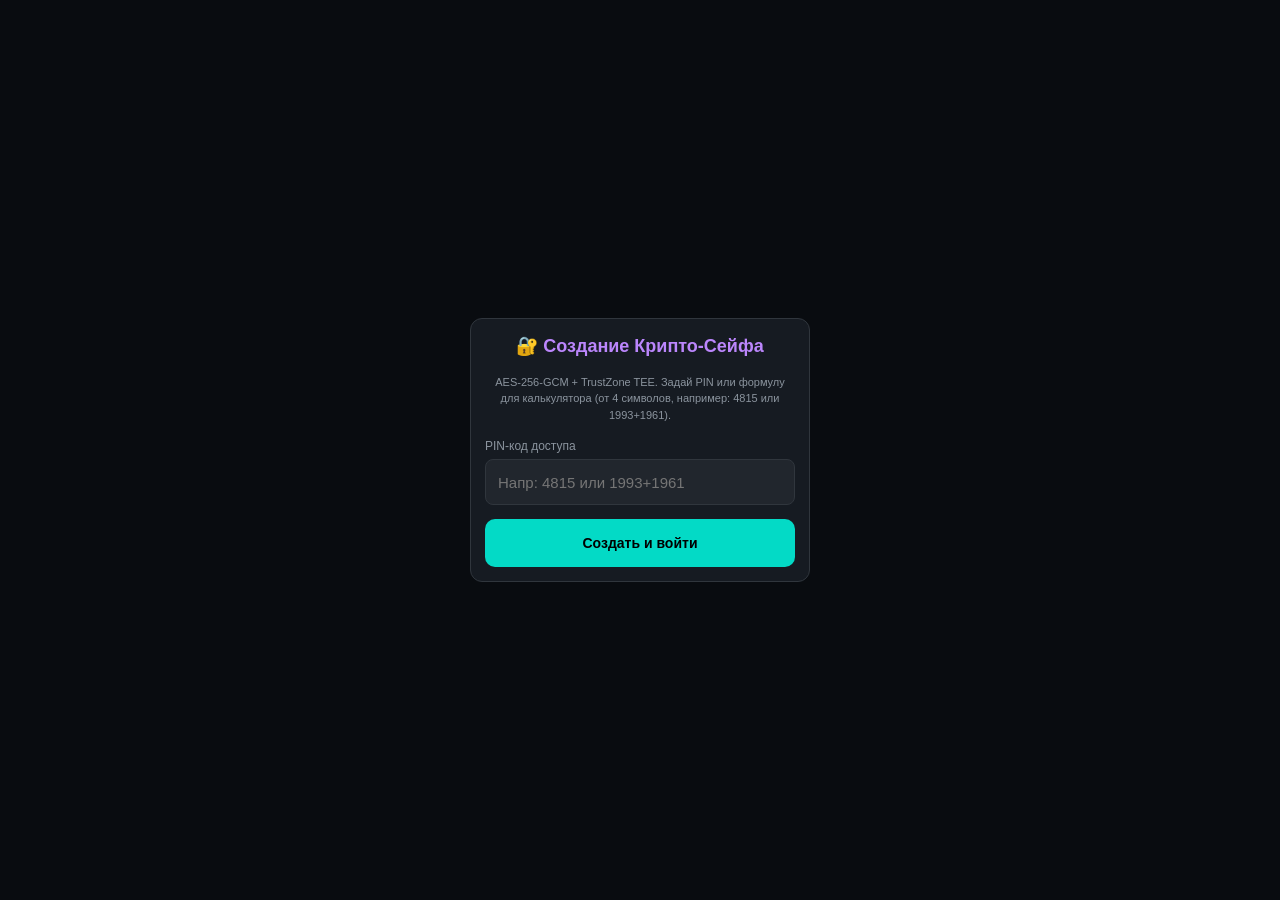
<file: app/src/main/assets/index.html>
<!DOCTYPE html>
<html lang="ru">
<head>
    <meta charset="UTF-8">
    <meta name="viewport" content="width=device-width, initial-scale=1.0, maximum-scale=1.0, user-scalable=no">
    <meta http-equiv="Content-Security-Policy" content="default-src 'self' https://appassets.androidplatform.net; script-src 'self' 'unsafe-inline'; style-src 'self' 'unsafe-inline'; img-src 'self' https://appassets.androidplatform.net data:; connect-src 'self' https://generativelanguage.googleapis.com https://aiplatform.googleapis.com https://api.alerts.in.ua https://siren.pp.ua https://ubilling.net.ua https://api.open-meteo.com; object-src 'none'; base-uri 'self'; form-action 'none';">
    <title>Жилистый Танк</title>
    <link rel="stylesheet" href="style.css">
    <script>
        if (location.hostname === 'appassets.androidplatform.net' || location.protocol === 'file:') {
            window.console.log = function () {};
            window.console.warn = function () {};
            window.console.info = function () {};
        }

        window.lockToStealth = function () {
            if (window.flushVaultNow && window.VaultSession && window.VaultSession.unlocked) {
                window.flushVaultNow();
            }
            if (window.VaultSession) {
                window.VaultSession.unlocked = false;
                window.VaultSession.slot = 0;
            }
            if (window.AndroidBridge && window.AndroidBridge.lockVaultSessionNow) {
                window.AndroidBridge.lockVaultSessionNow();
            }
            if (window.stopAllSosTimers) window.stopAllSosTimers();
            if (window.suspendAudioCtx) window.suspendAudioCtx();
            if (window.AIRouter) window.AIRouter.cache = {};
            if (window.createDefaultState) window.AppState = window.createDefaultState();
            document.body.classList.remove('lockscreen-sos-mode');
            if (window.closeAppModal) window.closeAppModal();
            if (window.wipeRuntimeSensitiveDom) window.wipeRuntimeSensitiveDom();
            const appBox = document.getElementById('appContainer');
            if (appBox) appBox.style.display = 'none';
            const overlay = document.getElementById('loginOverlay');
            if (overlay) overlay.style.display = 'flex';
        };

        window.onAppBackgrounded = function () {
            if (window.flushVaultNow) window.flushVaultNow();
        };

        window.addEventListener('error', function (ev) {
            if (window.showToast && ev && ev.message) {
                window.showToast('⚠️ JS: ' + ev.message);
            }
        });

        document.addEventListener('visibilitychange', function () {
            if (document.hidden && window.flushVaultNow) {
                window.flushVaultNow();
            }
        });
    </script>
</head>
<body>

    <!-- STEALTH CALCULATOR & VAULT SETUP OVERLAY -->
    <div id="loginOverlay" class="overlay-screen">
        <!-- Simplified Single-PIN First-Run Setup -->
        <div id="vaultSetupContainer" style="display:none; flex-direction:column; width:100%; max-width:340px;" class="card gap-2">
            <h2 class="text-primary text-center mb-1">🔐 Создание Крипто-Сейфа</h2>
            <p class="text-xs text-muted text-center mb-1">
                AES-256-GCM + TrustZone TEE. Задай PIN или формулу для калькулятора (от 4 символов, например: 4815 или 1993+1961).
            </p>
            <div class="input-group">
                <label>PIN-код доступа</label>
                <input type="text" id="setupRealPin" placeholder="Напр: 4815 или 1993+1961" autocomplete="off">
            </div>
            <button id="btnInitVault" class="btn btn-success mt-1" onclick="completeVaultSetup()">Создать и войти</button>
        </div>

        <!-- Cyberpunk Stealth Calculator -->
        <div id="calcModeContainer" style="display:flex; flex-direction:column; align-items:center; width:100%; max-width:320px;">
            <div id="calcDisplay" style="width:100%; background:#11161d; border:1px solid var(--border); padding:18px; border-radius:10px; text-align:right; font-size:36px; margin-bottom:16px; min-height:76px; overflow:hidden; font-family:monospace; color:#fff;">0</div>
            <div style="display:grid; grid-template-columns: repeat(4, 1fr); gap:10px; width:100%;">
                <button class="btn btn-danger" style="font-size:20px;" onclick="calcInput('C')">C</button>
                <button class="btn btn-outline" style="font-size:20px;" onclick="calcInput('/')">/</button>
                <button class="btn btn-outline" style="font-size:20px;" onclick="calcInput('*')">×</button>
                <button class="btn btn-outline" style="font-size:20px; color:var(--danger);" onclick="calcInput('-')">-</button>

                <button class="btn btn-outline" style="font-size:20px;" onclick="calcInput('7')">7</button>
                <button class="btn btn-outline" style="font-size:20px;" onclick="calcInput('8')">8</button>
                <button class="btn btn-outline" style="font-size:20px;" onclick="calcInput('9')">9</button>
                <button class="btn btn-outline" style="font-size:20px; color:var(--success);" onclick="calcInput('+')">+</button>

                <button class="btn btn-outline" style="font-size:20px;" onclick="calcInput('4')">4</button>
                <button class="btn btn-outline" style="font-size:20px;" onclick="calcInput('5')">5</button>
                <button class="btn btn-outline" style="font-size:20px;" onclick="calcInput('6')">6</button>
                <button id="calcEqBtn" class="btn btn-primary" style="font-size:22px; grid-row:span 2; height:100%;" onclick="calcEq()">=</button>

                <button class="btn btn-outline" style="font-size:20px;" onclick="calcInput('1')">1</button>
                <button class="btn btn-outline" style="font-size:20px;" onclick="calcInput('2')">2</button>
                <button class="btn btn-outline" style="font-size:20px;" onclick="calcInput('3')">3</button>

                <button class="btn btn-outline" style="font-size:20px; grid-column:span 2;" onclick="calcInput('0')">0</button>
                <button class="btn btn-outline" style="font-size:20px;" onclick="calcInput('.')">.</button>
            </div>
            <p id="calcHintText" class="text-muted text-xs mt-2 text-center">Удерживай '=' для оффлайн SOS-протокола</p>
        </div>
    </div>

    <!-- UNIVERSAL IN-DOM MODAL -->
    <div id="appModal" class="modal-backdrop">
        <div class="modal-box">
            <div class="flex justify-between align-center mb-2">
                <h3 id="appModalTitle" style="margin:0;">Меню</h3>
                <button class="btn btn-outline btn-sm" style="width:auto;" onclick="closeAppModal()">✖</button>
            </div>
            <div id="appModalBody"></div>
        </div>
    </div>

    <div id="appContainer" class="app-container" style="display:none;">
        <header>
            <div class="header-top">
                <h1>Жилистый Танк v4.2 🦾</h1>
                <button class="btn btn-outline btn-sm" style="width:auto;" onclick="lockToStealth()" title="Скрыть">🔒 Скрыть</button>
            </div>
            <div class="status-bar" id="statusBar">
                <span id="batteryStatus">🔋 ЦНС: --</span>
                <button id="airAlertStatus" class="alert-pill" onclick="refreshAirAlerts(true)">📡 Радар тревог...</button>
                <span id="weatherStatus" onclick="refreshWeather(true)" style="cursor:pointer;">🌤 Чернигов...</span>
            </div>
        </header>

        <main id="mainContent">
            <nav class="nav-grid" id="navGrid">
                <button class="nav-btn active-nav" data-mod="dashboard" onclick="showModule('dashboard')">🎛 Главная</button>
                <button class="nav-btn" data-mod="dossier" onclick="showModule('dossier')">🗃 Досье</button>
                <button class="nav-btn" data-mod="nutrition" onclick="showModule('nutrition')">🍗 БЖУ</button>
                <button class="nav-btn" data-mod="photographer" onclick="showModule('photographer')">📷 Фотограф</button>
                <button class="nav-btn" data-mod="water" onclick="showModule('water')">💧 Вода</button>
                <button class="nav-btn" data-mod="sleep" onclick="showModule('sleep')">🛌 Сон & ЦНС</button>
                <button class="nav-btn" data-mod="workout" onclick="showModule('workout')">🏋️ Тренировки</button>
                <button class="nav-btn" data-mod="biometrics" onclick="showModule('biometrics')">🧬 Биометрия</button>
                <button class="nav-btn" data-mod="pharma" onclick="showModule('pharma')">☕ Фарма</button>
                <button class="nav-btn" data-mod="chat" onclick="showModule('chat')">💬 Тренер</button>
                <button class="nav-btn" data-mod="stegano" onclick="showModule('stegano')">🖼 Стего & QR</button>
                <button class="nav-btn" data-mod="settings" onclick="showModule('settings')">⚙️ Настройки</button>
                <button class="nav-btn bg-danger nav-span-full" data-mod="sos" onclick="showModule('sos')">🆘 SOS Протоколы (Паника / Срыв / Отхода)</button>
            </nav>

            <div id="modulesContainer">

                <!-- 1. ГЛАВНАЯ -->
                <div id="module-dashboard" class="module active">
                    <h2>🎛 Оперативная сводка</h2>

                    <div id="airAlertCard" class="card mb-2">
                        <div class="flex justify-between align-center mb-1">
                            <h3 style="margin:0;">🚨 Воздушная тревога</h3>
                            <button class="btn btn-outline btn-sm" style="width:auto;" onclick="refreshAirAlerts(true)">🔄 Обновить</button>
                        </div>
                        <p id="airAlertDetail" class="text-sm text-muted">Проверка статуса по г. Чернигов...</p>
                    </div>

                    <div class="card mb-2">
                        <h3>🔋 Ресурс ЦНС: <span id="dashBatteryText" class="text-success">--/100</span></h3>
                        <div class="battery-bar mt-1 mb-2"><div class="battery-fill" id="dashBatteryFill" style="width: 0%"></div></div>
                        <div id="sosSuggestion" class="text-danger text-sm font-bold mb-2" style="display:none;"></div>
                        <p class="text-xs text-muted mb-1">Быстрая фиксация триггера стресса:</p>
                        <div id="cnsTriggerChips" class="flex flex-wrap gap-1"></div>
                        <p class="text-xs text-muted mt-2 mb-1">Настроение сейчас (1 нажатие):</p>
                        <div id="dashMoodChips" class="flex flex-wrap gap-1"></div>
                    </div>

                    <div class="card mb-2">
                        <h3>Активность (14 дней)</h3>
                        <div class="heatmap-grid" id="heatmapGrid"></div>
                    </div>

                    <div class="card">
                        <h3>💊 Стек БАДов на сегодня</h3>
                        <div id="quickSuppsList" class="flex-col gap-2 mt-1"></div>
                    </div>
                </div>

                <!-- 2. ДОСЬЕ -->
                <div id="module-dossier" class="module">
                    <h2>🗃 Личное Досье</h2>
                    <button class="btn btn-outline mb-2" style="border-color:#9b59b6; color:#c39bd3;" onclick="exportMedicalReportTxt()">📄 Выгрузить мед. отчёт (.txt)</button>
                    <div class="card flex-col gap-2">
                        <p class="text-muted text-xs">Данные шифруются в Vault. Используются для БЖУ, мед-отчёта и ИИ-тренера.</p>

                        <div class="grid-2 gap-2">
                            <div class="input-group">
                                <label>Год рождения</label>
                                <input type="number" id="dossierYear" placeholder="1993" onchange="saveDossier()">
                            </div>
                            <div class="input-group">
                                <label>Группа крови</label>
                                <input type="text" id="dossierBlood" placeholder="Напр: II (A)+ " onchange="saveDossier()">
                            </div>
                        </div>

                        <div class="grid-2 gap-2">
                            <div class="input-group">
                                <label>Рост (см)</label>
                                <input type="number" id="dossierHeight" placeholder="180" onchange="saveDossier()">
                            </div>
                            <div class="input-group">
                                <label>Вес (кг)</label>
                                <input type="number" step="0.1" id="dossierWeight" placeholder="78.0" onchange="saveDossier()">
                            </div>
                        </div>

                        <div class="input-group">
                            <label>Аллергии / Непереносимость</label>
                            <input type="text" id="dossierAllergies" placeholder="Нет или перечислить..." onchange="saveDossier()">
                        </div>

                        <div class="input-group">
                            <label>Хронические состояния / Травмы</label>
                            <textarea id="dossierConditions" rows="2" placeholder="Гастрит, травма плеча..." onchange="saveDossier()"></textarea>
                        </div>

                        <div class="grid-2 gap-2">
                            <div class="input-group">
                                <label>Главная цель</label>
                                <select id="dossierGoal" onchange="saveDossier()">
                                    <option value="maintenance">Поддержание</option>
                                    <option value="fat_loss">Сушка</option>
                                    <option value="muscle_gain">Масса</option>
                                    <option value="rehab">Восстановление ЦНС</option>
                                </select>
                            </div>
                            <div class="input-group">
                                <label>Норма воды (мл)</label>
                                <input type="number" id="dossierWaterNorm" placeholder="3000" onchange="saveDossier()">
                            </div>
                        </div>

                        <div class="input-group">
                            <label>Город / Регион радара и погоды</label>
                            <select id="dossierRegion" onchange="saveDossier(); refreshAirAlerts(true); refreshWeather(true);">
                                <option value="Чернигов">Чернигов</option>
                                <option value="Киев">Киев</option>
                                <option value="Сумы">Сумы</option>
                                <option value="Харьков">Харьков</option>
                                <option value="Днепр">Днепр</option>
                                <option value="Одесса">Одесса</option>
                                <option value="Львов">Львов</option>
                            </select>
                        </div>

                        <hr class="border-gray" style="margin:6px 0;">

                        <div class="input-group">
                            <label>📝 Полное текстовое досье (вставить готовый текст)</label>
                            <p class="text-xs text-muted">Можно вставить большой готовый текст — он шифруется в Vault, объединяется с полями выше и учитывается ИИ-Тренером, Фотографом и в мед-отчёте.</p>
                            <textarea id="dossierFullText" rows="6" placeholder="Вставь сюда готовое текстовое досье: анамнез, особенности, препараты, цели, режим..." onchange="saveDossier()"></textarea>
                            <div class="grid-2 gap-2 mt-1">
                                <button type="button" class="btn btn-outline btn-sm" id="btnVoiceDossier" onclick="startVoiceDossierText()">🎤 Надиктовать</button>
                                <button type="button" class="btn btn-success btn-sm" onclick="saveDossier()">💾 Сохранить досье</button>
                            </div>
                        </div>
                    </div>
                </div>

                <!-- 3. СМАРТ БЖУ И КАСТРЮЛИ -->
                <div id="module-nutrition" class="module">
                    <h2>🍗 Гибридный ввод БЖУ</h2>
                    <div class="card flex-col gap-2">
                        <div class="flex gap-2">
                            <textarea id="smartFoodInput" rows="2" placeholder="Напр: 200г гречки, 3 яйца, 30г медовой смеси" style="flex:1" oninput="autoParseFood()"></textarea>
                            <button class="btn btn-primary" style="width:auto; padding:0 14px;" id="btnVoiceFood" onclick="startVoiceFood()">🎤</button>
                            <button class="btn btn-success" style="width:auto; padding:0 14px;" title="Открыть ИИ-Фотографа" onclick="showModule('photographer')">📷</button>
                            <input type="file" id="foodVisionInput" accept="image/*" style="display:none" onchange="analyzeFoodImageFallback(event)">
                        </div>

                        <div class="grid-2 gap-2">
                            <button class="btn btn-outline btn-sm" onclick="applyFoodPreset('Овсянка с бананом', 12, 5, 72, 390)">Каша с бананом</button>
                            <button class="btn btn-outline btn-sm" onclick="applyFoodPreset('Творог 200г', 32, 10, 6, 242)">Творог</button>
                            <button class="btn btn-outline btn-sm" onclick="applyFoodPreset('Жареная печень 200г', 38, 12, 4, 280)">Печень</button>
                            <button class="btn btn-outline btn-sm" onclick="applyFoodPreset('Яйца 3 шт', 21, 18, 2, 255)">Яйца 3шт</button>
                        </div>

                        <hr class="border-gray">
                        <p class="text-sm font-bold text-center">🫕 МЕГА-ВАРКА (Режим Кастрюли)</p>
                        <div class="grid-2 gap-2">
                            <button class="btn btn-outline btn-sm" style="border-color:#2ecc71; color:#2ecc71;" onclick="openPotModal('green')">🟢 Зеленая (3л)</button>
                            <button class="btn btn-outline btn-sm" style="border-color:#f1c40f; color:#f1c40f;" onclick="openPotModal('white')">🌼 Белая (2л)</button>
                        </div>
                        <div id="potCalculator" class="card" style="display:none; background:#11161d; padding:10px;"></div>
                        <hr class="border-gray">

                        <div class="grid-2 gap-2">
                            <div class="input-group"><label>Название</label><input type="text" id="foodName" placeholder="Блюдо"></div>
                            <div class="input-group"><label>Ккал</label><input type="number" id="foodKcal" placeholder="0"></div>
                        </div>
                        <div class="grid-3 gap-2">
                            <div class="input-group"><label>Белки (г)</label><input type="number" id="foodB" placeholder="0"></div>
                            <div class="input-group"><label>Жиры (г)</label><input type="number" id="foodF" placeholder="0"></div>
                            <div class="input-group"><label>Углеводы (г)</label><input type="number" id="foodU" placeholder="0"></div>
                        </div>

                        <div id="foodImageStatus" class="text-sm font-bold"></div>
                        <button class="btn btn-success" onclick="saveHybridFood()">✅ Записать в итог</button>
                    </div>

                    <div class="card mt-2 text-center">
                        <div class="flex justify-between align-center mb-1">
                            <h3 style="margin:0;">Съедено за сегодня</h3>
                            <button class="btn btn-outline btn-sm" style="width:auto; color:var(--danger);" onclick="resetBJU()">Сброс дня</button>
                        </div>
                        <p id="foodTotalKcal" class="text-primary font-bold text-xl">0 ккал</p>
                        <div class="grid-3 gap-2 mt-2">
                            <div class="p-2 card"><div class="text-xs text-muted">Белки</div><div id="bCount" class="font-bold">0г</div></div>
                            <div class="p-2 card"><div class="text-xs text-muted">Жиры</div><div id="fCount" class="font-bold">0г</div></div>
                            <div class="p-2 card"><div class="text-xs text-muted">Углеводы</div><div id="uCount" class="font-bold">0г</div></div>
                        </div>
                        <div id="todayFoodList" class="flex-col gap-1 mt-2 text-left text-xs text-muted"></div>
                    </div>
                </div>

                <!-- 3.5. ИИ-ФОТОГРАФ ЕДЫ -->
                <div id="module-photographer" class="module">
                    <div class="flex justify-between align-center mb-2 gap-2">
                        <h2 style="margin:0;">📷 ИИ-Фотограф</h2>
                        <span id="visionModelBadge" class="badge-pill">Модель не выбрана</span>
                    </div>

                    <div id="visionKeyStatusHint" class="text-xs text-warning mb-2" style="display:none;"></div>

                    <div class="card flex-col gap-2 mb-2">
                        <p class="text-xs text-muted">
                            Сфоткай тарелку или выбери фото из галереи. ИИ честно оценит граммовку, белки, жиры, углеводы и скажет прямо, если где-то скрытый жир или непонятная каша.
                        </p>

                        <div class="grid-2 gap-2">
                            <button class="btn btn-primary" id="btnCameraFood" onclick="takeFoodCameraPhoto()">📸 Сфоткать</button>
                            <button class="btn btn-success" id="btnGalleryFood" onclick="pickFoodPhoto()">🖼 Из галереи</button>
                        </div>

                        <div class="input-group">
                            <label>Подсказка для фотографа (опционально, можно голосом)</label>
                            <div class="flex gap-2">
                                <input type="text" id="photoContextInput" placeholder="Напр: тарелка 24см, жарил на масле, под кашей свинина" style="flex:1;">
                                <button type="button" class="btn btn-primary" style="width:auto; padding:0 14px;" id="btnVoicePhoto" onclick="startVoicePhotoHint()" title="Голосовой ввод">🎤</button>
                            </div>
                        </div>

                        <div id="photoPreviewWrap" class="flex-col gap-2" style="display:none;">
                            <img id="photoPreviewImg" class="photo-preview-img" alt="Предпросмотр блюда">
                            <button class="btn btn-outline btn-sm" onclick="reanalyzeLastFoodPhoto()">🔁 Переанализировать с подсказкой</button>
                        </div>

                        <div id="photoStatusBox" class="text-sm font-bold"></div>
                        <div id="photoLocalMlBox" class="card bg-dark text-xs text-muted" style="display:none; padding:8px 10px; border-color:rgba(0,229,255,0.35);"></div>
                    </div>

                    <div id="photoResultCard" class="card flex-col gap-2 mb-2" style="display:none;">
                        <div class="flex justify-between align-center gap-2">
                            <h3 id="photoFoodTitle" style="margin:0;">Распознанное блюдо</h3>
                            <span id="photoConfidenceBadge" class="badge-pill">—</span>
                        </div>
                        <p id="photoWeightRange" class="text-sm text-primary font-bold"></p>

                        <div id="photoAiComment" class="ai-comment-box text-sm"></div>

                        <div id="photoUncertainBox" class="uncertain-box text-xs" style="display:none;"></div>

                        <div id="photoItemsBreakdown" class="flex-col gap-1 text-xs text-muted"></div>
                    </div>

                    <div id="photoManualEntryCard" class="card flex-col gap-2">
                        <h3 style="margin:0;">✍️ Ручной ввод, текст и голос</h3>
                        <p class="text-xs text-muted">Можешь сам вбить КБЖУ, подправить данные после фото или надиктовать / дописать текстом дополнительно:</p>

                        <div class="grid-2 gap-2">
                            <div class="input-group"><label>Название</label><input type="text" id="photoFoodNameInput" placeholder="Блюдо"></div>
                            <div class="input-group"><label>Ккал</label><input type="number" id="photoFoodKcal" placeholder="0"></div>
                        </div>
                        <div class="grid-3 gap-2">
                            <div class="input-group"><label>Белки (г)</label><input type="number" id="photoFoodB" placeholder="0"></div>
                            <div class="input-group"><label>Жиры (г)</label><input type="number" id="photoFoodF" placeholder="0"></div>
                            <div class="input-group"><label>Углеводы (г)</label><input type="number" id="photoFoodU" placeholder="0"></div>
                        </div>

                        <div class="input-group">
                            <label>Дополнительный текст / описание (можно голосом)</label>
                            <div class="flex gap-2">
                                <textarea id="photoManualNoteInput" rows="2" placeholder="Напр: съел 2 конфеты, запил чаем, или допиши комментарий к блюду..." style="flex:1;"></textarea>
                                <button type="button" class="btn btn-primary" style="width:auto; padding:0 14px;" id="btnVoicePhotoNote" onclick="startVoicePhotoManualNote()" title="Голосовой ввод текста">🎤</button>
                            </div>
                        </div>

                        <button type="button" class="btn btn-outline btn-sm" id="btnAnalyzePhotoText" onclick="analyzePhotographerTextNote()">🧠 Рассчитать КБЖУ из текста</button>
                        <button class="btn btn-success mt-1" id="btnSavePhotoFood" onclick="savePhotographerFood()">✅ Записать в итог БЖУ</button>
                    </div>
                </div>

                <!-- 4. ВОДА -->
                <div id="module-water" class="module">
                    <h2>💧 Трекер Воды</h2>
                    <div class="card flex-col gap-2 text-center">
                        <p class="text-muted text-sm">Суточная цель: <span id="waterNormLabel">3000</span> мл</p>
                        <div class="battery-bar" style="height:28px;">
                            <div class="battery-fill bg-water" id="waterBar" style="width: 0%;"></div>
                        </div>
                        <p class="font-bold text-xl"><span id="waterLevel">0</span> / <span id="waterNormDisplay">3000</span> мл</p>

                        <div class="grid-4 gap-2">
                            <button class="btn btn-outline btn-sm" style="border-color:var(--water); color:var(--water);" onclick="addWater(100)">+100</button>
                            <button class="btn btn-outline btn-sm" style="border-color:var(--water); color:var(--water);" onclick="addWater(250)">+250</button>
                            <button class="btn btn-outline btn-sm" style="border-color:var(--water); color:var(--water);" onclick="addWater(500)">+500</button>
                            <button class="btn btn-outline btn-sm" style="border-color:var(--water); color:var(--water);" onclick="addWater(1000)">+1Л</button>
                        </div>

                        <div class="flex gap-2 mt-1">
                            <input type="number" id="customWaterInput" placeholder="Свой объём (мл)" style="flex:1;">
                            <button class="btn btn-primary" style="width:auto;" onclick="addCustomWater()">Добавить</button>
                        </div>
                        <p id="waterTileSyncInfo" class="text-xs text-muted mt-1">Шторка QuickSettings (+250 мл) синхронизируется по дате. Тихие часы: 22:30–08:30.</p>
                        <div id="todayWaterLog" class="flex-col gap-1 mt-2 text-left text-xs text-muted"></div>
                    </div>
                </div>

                <!-- 5. СОН И ЦНС -->
                <div id="module-sleep" class="module">
                    <h2>🛌 Сон, ЦНС и Аналитика</h2>
                    <div class="card flex-col gap-2 mb-2">
                        <div class="grid-2 gap-2">
                            <div class="input-group">
                                <label>Часов сна</label>
                                <input type="number" step="0.5" id="sleepHours" placeholder="7.5">
                            </div>
                            <div class="input-group">
                                <label>Качество (1–5)</label>
                                <select id="sleepQuality">
                                    <option value="5">5 — Отличный глубокий</option>
                                    <option value="4" selected>4 — Хороший</option>
                                    <option value="3">3 — Поверхностный</option>
                                    <option value="2">2 — Рваный / тревожный</option>
                                    <option value="1">1 — Бессонница / ночной ад</option>
                                </select>
                            </div>
                        </div>
                        <input type="text" id="sleepNote" placeholder="Заметка (напр. сирена в 3 ночи)">
                        <div class="grid-2 gap-2">
                            <button class="btn btn-primary" onclick="logSleep()">💾 Записать сон</button>
                            <button class="btn btn-success" onclick="logCnsRecovery()">🧘 Сброс ЦНС (+BB)</button>
                        </div>
                    </div>

                    <div class="card mb-2">
                        <h3 style="margin-bottom:6px;">🎭 Быстрое настроение и состояние</h3>
                        <p class="text-xs text-muted mb-1">1 нажатие — и Тренер/Фотограф видят твоё состояние с отметкой времени:</p>
                        <div id="cnsMoodChips" class="flex flex-wrap gap-1"></div>
                    </div>

                    <div class="card mb-2">
                        <h3>📊 График ресурса ЦНС (14 дней)</h3>
                        <div style="background:#0d1117; padding:8px; border-radius:8px; border:1px solid var(--border);">
                            <canvas id="cnsChart" style="display:block; width:100%; height:180px;"></canvas>
                        </div>
                    </div>

                    <div class="card mb-2">
                        <h3>🧠 Инсайты (Spearman + FDR)</h3>
                        <p class="text-xs text-muted mb-2">Без фантазий ИИ: только математически подтвержденные сдвиги PVT (мин. 14 парных дней).</p>
                        <div id="cnsInsightsList" class="flex-col gap-2 text-sm"></div>
                    </div>

                    <div class="card">
                        <div class="flex justify-between align-center mb-1 gap-2">
                            <h3 style="margin:0;">📜 Статистика по дням и часам</h3>
                            <select id="statsDaySelect" style="width:auto; min-height:36px; padding:4px 8px; font-size:12px;" onchange="renderDailyStatsLog()"></select>
                        </div>
                        <p class="text-xs text-muted mb-2">Вода, еда, витамины/фарма, кофеин, сон и тренировки с точным временем (в т.ч. через ИИ-Тренера).</p>
                        <div id="dailyStatsSummary" class="text-xs mb-2"></div>
                        <div id="dailyStatsTimeline" class="flex-col gap-1 text-xs"></div>
                    </div>
                </div>

                <!-- 6. ТРЕНИРОВКИ -->
                <div id="module-workout" class="module">
                    <h2>🏋️ Изометрия и Тренировки</h2>
                    <div class="card flex-col gap-2 mb-2 text-center">
                        <p id="workoutModeTitle" class="font-bold">Режим: НОРМА</p>
                        <div id="isoTimerDisplay" style="font-size:44px; font-family:monospace; font-weight:800; color:var(--primary);">00:00</div>
                        <div class="grid-3 gap-2">
                            <button class="btn btn-primary btn-sm" id="iso30btn" onclick="startIsoTimer(45, 'expander')">Эспандер 45с</button>
                            <button class="btn btn-primary btn-sm" id="iso60btn" onclick="startIsoTimer(60, 'gyroball')">Гиро 60с</button>
                            <button class="btn btn-primary btn-sm" id="isoDbbtn" onclick="startIsoTimer(30, 'dumbbells')">Гантели 30с</button>
                        </div>
                        <button class="btn btn-danger btn-sm" onclick="stopIsoTimer()">Стоп таймер</button>
                    </div>

                    <div id="workoutBlock2" class="card flex-col gap-2 mb-2">
                        <h3>Быстрая фиксация нагрузки</h3>
                        <div class="grid-2 gap-2">
                            <button class="btn btn-outline btn-sm" onclick="addRep('light')">+ Подход (лёгкий)</button>
                            <button class="btn btn-success btn-sm" onclick="completeWorkout()">✅ Закрыть тренировку</button>
                        </div>
                    </div>

                    <div id="workoutBlock3" class="card text-xs text-muted">
                        Бездрейфовый таймер + мягкий звуковой гонг в конце. При Body Battery ≤ 20 автоматически включается режим DELOAD.
                    </div>
                </div>

                <!-- 7. БИОМЕТРИЯ (PVT) -->
                <div id="module-biometrics" class="module">
                    <h2>🧬 Биометрия ЦНС (PVT)</h2>
                    <div class="card flex-col gap-2 text-center">
                        <p class="text-sm text-muted">
                            5 замеров с калибровкой по кадру (<code>rAF</code> + <code>pointerdown</code>). Жми мгновенно, когда кнопка станет красной.
                        </p>
                        <div id="pvtProgress" class="text-xs text-primary font-bold">Готов к серии (0 / 5)</div>
                        <button id="pvtButton" class="btn btn-primary" style="min-height:110px; font-size:20px;">⚡ Старт PVT Теста</button>
                        <div id="hrvResult" class="card bg-dark text-sm" style="display:none;"></div>
                        <div id="pvtBaselineInfo" class="text-xs text-muted">Личный baseline появится после 3+ серий.</div>
                    </div>
                </div>

                <!-- 8. ФАРМА И БАДЫ -->
                <div id="module-pharma" class="module">
                    <h2>☕ Фарма и Стек БАДов</h2>
                    <div class="card flex-col gap-2 mb-2">
                        <h3>Уровень Кофеина (T½ = 5ч)</h3>
                        <div class="battery-bar">
                            <div class="battery-fill" id="caffeineBar" style="width:0%; background:#a67c52;"></div>
                        </div>
                        <p class="text-center font-bold"><span id="caffeineLevel">0</span> мг активного кофеина</p>
                        <div id="caffeineWarning" class="text-danger text-center font-bold text-xs" style="display:none;">
                            ⚠️ Высокий кофеин (>200 мг). Рекомендуется NSDR перед сном!
                        </div>
                        <div class="grid-4 gap-2">
                            <button class="btn btn-outline btn-sm" onclick="addCaffeine(50)">+50мг</button>
                            <button class="btn btn-outline btn-sm" onclick="addCaffeine(100)">+100мг</button>
                            <button class="btn btn-outline btn-sm" onclick="addCaffeine(150)">+150мг</button>
                            <button class="btn btn-outline btn-sm" onclick="addCaffeine(200)">+200мг</button>
                        </div>
                    </div>

                    <div class="card flex-col gap-2">
                        <div class="flex justify-between align-center gap-2">
                            <h3 style="margin:0;">💊 Ежедневный Стек</h3>
                            <div class="flex gap-1">
                                <button class="btn btn-outline btn-sm" style="width:auto;" onclick="openAddSupplementModal()">➕ БАД</button>
                                <button class="btn btn-outline btn-sm" style="width:auto;" onclick="openSuppsInventoryModal()">⚙️ Банки</button>
                            </div>
                        </div>
                        <label class="flex align-center gap-2 text-xs text-muted" style="cursor:pointer;">
                            <input type="checkbox" id="showArchivedSuppsToggle" class="checkbox" style="width:18px;height:18px;" onchange="renderSupps()">
                            Показать скрытые / закончившиеся
                        </label>
                        <div id="suppsContainer" class="flex-col gap-2"></div>
                    </div>
                </div>

                <!-- 9. ИИ-ТРЕНЕР -->
                <div id="module-chat" class="module">
                    <div class="flex justify-between align-center mb-2 gap-2">
                        <h2 style="margin:0;">💬 ИИ-Тренер</h2>
                        <span id="chatModelBadge" class="badge-pill">Модель не выбрана</span>
                    </div>
                    <div id="chatKeyStatusHint" class="text-xs text-warning mb-2" style="display:none;"></div>
                    <div class="grid-2 gap-2 mb-2">
                        <button class="btn btn-outline btn-sm" onclick="generate14DayDigest()">📊 Разбор за 14 дней</button>
                        <button class="btn btn-outline btn-sm" onclick="clearTrainerChat()">🧹 Очистить чат</button>
                    </div>
                    <div class="card flex-col gap-2" style="min-height: 54vh; display:flex; flex-direction:column;">
                        <div id="chatHistory" style="flex:1; min-height:240px; max-height:52vh; overflow-y:auto; background:#0d1117; padding:10px; border-radius:8px; display:flex; flex-direction:column; gap:10px;">
                            <div class="text-muted text-sm text-center">Укажи свой Gemini API ключ в ⚙️ Настройки. Пиши или диктуй 🎤, что съел, выпил (воду/витамины) и во сколько — сама запишу в базу и статистику.</div>
                        </div>
                        <div class="flex gap-2 align-center">
                            <textarea id="chatInput" rows="2" placeholder="Напиши или надиктуй: вопрос, еда, вода, витамины, сон..." style="flex:1; min-height:48px; resize:none;"></textarea>
                            <button id="btnVoiceChat" type="button" class="btn btn-outline" style="width:auto; min-width:52px; padding:0 12px;" onclick="startVoiceChat()" title="Голосовой ввод">🎤</button>
                            <button id="chatSendBtn" type="button" class="btn btn-primary" style="width:auto; min-width:52px;" onclick="sendChatMessage()">🚀</button>
                        </div>
                    </div>
                </div>

                <!-- 10. СТЕГАНОГРАФИЯ, БЭКАП И QR -->
                <div id="module-stegano" class="module">
                    <h2>🖼 Стеганография, Бэкап и QR</h2>
                    <div class="card flex-col gap-2 mb-2">
                        <h3>PNG-Стего (AES-256-GCM + Deflate)</h3>
                        <p class="text-xs text-muted">Сохраняет базу внутрь PNG (Alpha=255). Пересылать в мессенджерах ТОЛЬКО как файл/документ!</p>
                        <input type="password" id="steganoPassInput" placeholder="Пароль шифрования PNG (мин. 4 симв.)">
                        <div class="grid-2 gap-2">
                            <button class="btn btn-primary btn-sm" onclick="exportStegoBackup()">📥 Скачать PNG</button>
                            <button class="btn btn-success btn-sm" onclick="document.getElementById('steganoDecodeInput').click()">📤 Восстановить PNG</button>
                        </div>
                        <input type="file" id="steganoDecodeInput" accept="image/png" style="display:none" onchange="importStegoBackup(event)">
                    </div>

                    <div class="card flex-col gap-2 mb-2">
                        <h3>Зашифрованный резерв (.tank)</h3>
                        <input type="password" id="tankBackupPassInput" placeholder="Пароль для .tank файла">
                        <div class="grid-2 gap-2">
                            <button class="btn btn-outline btn-sm" style="border-color:var(--success); color:var(--success);" onclick="exportEncryptedJSON()">💾 Экспорт .tank</button>
                            <button class="btn btn-outline btn-sm" onclick="document.getElementById('tankImportInput').click()">📂 Импорт .tank</button>
                        </div>
                        <input type="file" id="tankImportInput" accept=".tank,.json,application/json,application/octet-stream" style="display:none" onchange="importEncryptedJSON(event)">
                    </div>

                    <div class="card flex-col gap-2 text-center">
                        <h3>📲 Быстрый QR-Обмен</h3>
                        <input type="text" id="qrInputText" placeholder="Текст для QR (или пусто для экстренной мед-карты)">
                        <label class="flex align-center gap-2 text-xs text-muted text-left" style="cursor:pointer;">
                            <input type="checkbox" id="qrIncludeConditions" class="checkbox" style="width:18px;height:18px;">
                            Включить хронические диагнозы в авто-QR
                        </label>
                        <button class="btn btn-outline btn-sm" onclick="generateSummaryQR()">Сгенерировать QR</button>
                        <div id="qrOutput" class="flex justify-center mt-1" style="background:#fff; padding:10px; border-radius:8px; display:none;"></div>
                    </div>
                </div>

                <!-- 11. НАСТРОЙКИ -->
                <div id="module-settings" class="module">
                    <h2>⚙️ Настройки и Безопасность</h2>

                    <div class="card flex-col gap-2 mb-2">
                        <h3>🤖 Google Gemini (Ключи и Модели)</h3>
                        <p class="text-xs text-muted">Ключи хранятся ТОЛЬКО в твоём локальном зашифрованном Vault (ничего не вшито в APK).</p>

                        <div class="input-group">
                            <label>API ключ ИИ-Тренера (чат и анализ ЦНС)</label>
                            <div class="flex gap-1">
                                <input type="password" id="geminiTrainerKey" placeholder="Вставь AIza... или AQ... (модели подтянутся сами)" style="flex:1;" oninput="onApiKeyEdited('trainer')" onpaste="setTimeout(() => onApiKeyEdited('trainer'), 60)" onchange="onApiKeyEdited('trainer')">
                                <button class="btn btn-outline btn-sm" style="width:auto;" onclick="loadModelsForRole('trainer')">🔄 Модели</button>
                            </div>
                        </div>
                        <div class="grid-2 gap-2">
                            <div class="input-group">
                                <label>Модель Тренера</label>
                                <select id="trainerModelSelect" onchange="syncApiKeysFromInputs(true)"></select>
                            </div>
                            <div class="input-group">
                                <label>Thinking (Тренер)</label>
                                <select id="geminiThinkingSelect" onchange="syncApiKeysFromInputs(true)">
                                    <option value="LOW">LOW (Быстро / мин. расход)</option>
                                    <option value="MEDIUM">MEDIUM (Баланс и скорость)</option>
                                    <option value="HIGH">HIGH (Глубокий анализ)</option>
                                    <option value="XHIGH">XHIGH (Сверхвысокий · Hydrogen)</option>
                                </select>
                            </div>
                        </div>
                        <div id="trainerModelsHint" class="text-xs text-muted"></div>

                        <hr class="border-gray" style="margin:6px 0;">

                        <div class="input-group">
                            <label>API ключ Фотографа / Vision (пусто = ключ Тренера)</label>
                            <div class="flex gap-1">
                                <input type="password" id="geminiVisionKey" placeholder="Вставь AIza... или AQ... (модели подтянутся сами)" style="flex:1;" oninput="onApiKeyEdited('vision')" onpaste="setTimeout(() => onApiKeyEdited('vision'), 60)" onchange="onApiKeyEdited('vision')">
                                <button class="btn btn-outline btn-sm" style="width:auto;" onclick="loadModelsForRole('vision')">🔄 Модели</button>
                            </div>
                        </div>
                        <div class="grid-2 gap-2">
                            <div class="input-group">
                                <label>Модель Фотографа (Vision)</label>
                                <select id="visionModelSelect" onchange="syncApiKeysFromInputs(true)"></select>
                            </div>
                            <div class="input-group">
                                <label>Thinking (Фотограф)</label>
                                <select id="visionThinkingSelect" onchange="syncApiKeysFromInputs(true)">
                                    <option value="LOW">LOW (Быстро для фото)</option>
                                    <option value="MEDIUM">MEDIUM (Средний / баланс)</option>
                                    <option value="HIGH">HIGH (Высокий / сложные блюда)</option>
                                    <option value="XHIGH">XHIGH (Сверхвысокий · макс.)</option>
                                </select>
                            </div>
                        </div>
                        <div id="visionModelsHint" class="text-xs text-muted"></div>

                        <hr class="border-gray" style="margin:6px 0;">

                        <div class="input-group">
                            <label>NextDNS профиль (DoT / DoH обход DNS)</label>
                            <input type="text" id="nextDnsHostInput" placeholder="8a5865.dns.nextdns.io" onchange="syncApiKeysFromInputs(true)">
                        </div>

                        <div class="input-group">
                            <label>Токен alerts.in.ua (опц., приоритет поверх siren.pp.ua)</label>
                            <input type="password" id="alertsInUaToken" placeholder="Пусто = бесплатный siren.pp.ua (город) + ubilling" onchange="syncApiKeysFromInputs(true)">
                        </div>

                        <label class="flex align-center gap-2 text-xs text-muted" style="cursor:pointer; margin:4px 0;">
                            <input type="checkbox" id="hidePrivateDossierFromAi" class="checkbox" style="width:18px;height:18px; flex-shrink:0;" onchange="toggleAiPrivacyFilter(this.checked)">
                            <span>🕵️ Скрывать личные данные досье от ИИ (год, кровь, аллергии, диагнозы, SOS и заметки ко сну)</span>
                        </label>
                        <div class="text-xs text-muted" style="opacity:0.78; margin:-2px 0 4px 26px;">
                            ℹ️ Приватность Google: на бесплатном ключе AI Studio промпты могут использоваться для обучения; на платном (Paid Billing) — нет.
                        </div>

                        <div class="grid-2 gap-2">
                            <button class="btn btn-primary" onclick="saveSettings()">💾 Сохранить API</button>
                            <button class="btn btn-outline" id="btnTestGeminiKey" onclick="runGlobalNetworkDiagnosticsUI()">🌐 Проверка связи</button>
                        </div>
                        <div id="geminiTestStatus" class="text-xs text-muted"></div>
                    </div>

                    <div class="card flex-col gap-2 mb-2" style="border-color:rgba(241,196,15,0.4);">
                        <h3 class="text-warning" style="margin:0;">🛠 HyperOS / Android 15 (Redmi 13C)</h3>
                        <p id="exactAlarmStatusText" class="text-xs text-muted">Проверка прав AlarmManager...</p>
                        <p id="batteryOptStatusText" class="text-xs text-muted">Проверка режима экономии АКБ...</p>
                        <div class="grid-2 gap-2">
                            <button class="btn btn-outline btn-sm" onclick="openExactAlarmSettingsUI()">⏰ Право будильника</button>
                            <button class="btn btn-outline btn-sm" onclick="testNotificationBridge()">🔔 Тест пуша</button>
                            <button class="btn btn-outline btn-sm" onclick="openBatteryOptimizationUI()">🔋 Без экономии АКБ</button>
                            <button class="btn btn-outline btn-sm" onclick="openAutoStartUI()">🚀 Автозапуск HyperOS</button>
                        </div>
                    </div>

                    <div class="card flex-col gap-2 mb-2">
                        <h3>🔐 Изменить PIN-код доступа</h3>
                        <input type="password" id="oldCurrentPin" placeholder="Текущий PIN">
                        <input type="text" id="newCurrentPin" placeholder="Новый PIN (мин. 4 символа)">
                        <button class="btn btn-outline btn-sm" onclick="changeCurrentSlotPinUI()">Обновить PIN-код</button>
                    </div>

                    <p id="appVersionBadge" class="text-center text-xs text-muted mt-2" style="cursor:pointer; padding:6px;" onclick="handleVersionTap()">
                        VeinyTank v4.2-release
                    </p>
                </div>

                <!-- 12. SOS ПРОТОКОЛЫ -->
                <div id="module-sos" class="module">
                    <div class="flex justify-between align-center mb-2">
                        <h2 class="text-danger" style="margin:0;">🆘 SOS Протоколы (Оффлайн)</h2>
                        <button id="btnReturnToCalc" class="btn btn-outline btn-sm" style="width:auto;" onclick="exitLockscreenSOS()">🔒 К калькулятору</button>
                    </div>
                    <div class="grid-3 gap-2 mb-2">
                        <button class="btn btn-danger btn-sm" onclick="showSosCategory('panic')">🚨 Паника</button>
                        <button class="btn btn-warning btn-sm" onclick="showSosCategory('alcohol')">🍺 Срыв</button>
                        <button class="btn btn-outline btn-sm" style="border-color:var(--danger); color:var(--danger);" onclick="showSosCategory('drugs')">💊 Отхода</button>
                    </div>

                    <div id="sosSubContainer" class="card flex-col gap-2" style="display:none;">
                        <h3 id="sosSubTitle" class="text-center"></h3>
                        <div id="sosSubButtons" class="flex-col gap-2"></div>
                        <div id="sosBreathingBlock" style="display:none;" class="text-center">
                            <p class="text-xs text-muted">Физиологический вздох: двойной вдох носом — длинный выдох ртом.</p>
                            <div id="breathSighCircle" class="breathing-animator">ВЗДОХ</div>
                            <div class="grid-2 gap-2">
                                <button class="btn btn-primary btn-sm" onclick="startSighAnimation()">▶ Старт</button>
                                <button class="btn btn-outline btn-sm" onclick="stopSighAnimation()">⏹ Стоп</button>
                            </div>
                        </div>
                        <button class="btn btn-outline btn-sm mt-1" onclick="startNSDR()">🎧 Запустить 15-мин NSDR</button>
                        <div id="nsdrDisplay" class="text-center font-bold text-xl text-success" style="display:none;">15:00</div>
                    </div>
                </div>

            </div>
        </main>
    </div>

    <!-- Local Scripts (Zero CDN) -->
    <script src="qrcode.min.js"></script>
    <script src="app.js"></script>
    <script src="food_pots.js"></script>
    <script src="cns_biometrics.js"></script>
    <script src="security_stego.js"></script>
    <script src="cyberpunk_ai.js"></script>
</body>
</html>
</file>
<file: app/src/main/assets/style.css>
:root {
    --bg-main: #0d1117;
    --bg-card: #161b22;
    --bg-input: #21262d;
    --text-main: #e6edf3;
    --text-muted: #8b949e;
    --primary: #bb86fc;
    --success: #03dac6;
    --warning: #f1c40f;
    --danger: #ff5c77;
    --water: #3498db;
    --border: #30363d;
    --nav-bg: #1c2128;
}

* {
    box-sizing: border-box;
    margin: 0;
    padding: 0;
    -webkit-tap-highlight-color: transparent;
}

html, body {
    width: 100%;
    height: 100%;
    background-color: var(--bg-main);
    color: var(--text-main);
    font-family: -apple-system, BlinkMacSystemFont, "Segoe UI", Roboto, Helvetica, Arial, sans-serif;
    line-height: 1.5;
    font-size: 15px;
    user-select: none;
}

input, textarea, select {
    user-select: text;
}

.app-container {
    display: flex;
    flex-direction: column;
    width: 100%;
    height: 100%;
    overflow: hidden;
}

header {
    padding: 12px 16px;
    background-color: var(--bg-card);
    border-bottom: 1px solid var(--border);
}

.header-top {
    display: flex;
    justify-content: space-between;
    align-items: center;
    gap: 8px;
    margin-bottom: 6px;
}

h1 {
    font-size: 18px;
    font-weight: 800;
    letter-spacing: 0.3px;
}

h2 {
    font-size: 18px;
    font-weight: 700;
    margin-bottom: 12px;
}

h3 {
    font-size: 15px;
    font-weight: 700;
    margin-bottom: 8px;
}

h4 {
    font-size: 14px;
    font-weight: 700;
}

.status-bar {
    display: flex;
    flex-wrap: wrap;
    justify-content: space-between;
    align-items: center;
    gap: 6px;
    font-size: 12px;
    color: var(--text-muted);
}

.alert-pill {
    display: inline-flex;
    align-items: center;
    gap: 5px;
    padding: 4px 10px;
    border-radius: 999px;
    font-size: 12px;
    font-weight: 700;
    border: 1px solid var(--border);
    background: var(--nav-bg);
    color: var(--text-main);
    cursor: pointer;
}

.alert-pill.alert-safe {
    border-color: rgba(3, 218, 198, 0.45);
    color: var(--success);
}

.alert-pill.alert-active {
    border-color: var(--danger);
    background: rgba(255, 92, 119, 0.2);
    color: #ff8fa3;
    animation: pulseDanger 1.2s infinite;
}

@keyframes pulseDanger {
    0%, 100% { box-shadow: 0 0 0 0 rgba(255, 92, 119, 0.45); }
    50% { box-shadow: 0 0 0 6px rgba(255, 92, 119, 0); }
}

main {
    flex: 1;
    overflow-y: auto;
    padding: 12px 14px 28px;
    display: flex;
    flex-direction: column;
}

.nav-grid {
    display: grid;
    grid-template-columns: repeat(3, 1fr);
    gap: 8px;
    margin-bottom: 14px;
}

.nav-btn {
    background-color: var(--nav-bg);
    color: var(--text-main);
    border: 1px solid var(--border);
    border-radius: 10px;
    padding: 10px 6px;
    min-height: 48px;
    font-size: 13px;
    font-weight: 600;
    cursor: pointer;
    text-align: center;
    transition: transform 0.1s, border-color 0.2s, background-color 0.2s;
}

.nav-btn:active {
    transform: scale(0.96);
}

.nav-btn.active-nav {
    border-color: var(--primary);
    background-color: rgba(187, 134, 252, 0.14);
    color: var(--primary);
}

.nav-btn.bg-danger {
    border-color: rgba(255, 92, 119, 0.6);
    color: var(--danger);
}

.nav-btn.nav-span-full {
    grid-column: 1 / -1;
    min-height: 44px;
}

.photo-preview-img {
    width: 100%;
    max-height: 220px;
    object-fit: cover;
    border-radius: 10px;
    border: 1px solid var(--border);
    background: #090c10;
}

.uncertain-box {
    background: rgba(241, 196, 15, 0.1);
    border: 1px solid rgba(241, 196, 15, 0.45);
    border-radius: 8px;
    padding: 8px 10px;
}

.ai-comment-box {
    background: rgba(187, 134, 252, 0.1);
    border-left: 3px solid var(--primary);
    border-radius: 6px;
    padding: 9px 11px;
    white-space: pre-wrap;
}

.module {
    display: none;
    animation: fadeIn 0.2s ease-out;
}

.module.active {
    display: block;
}

@keyframes fadeIn {
    from { opacity: 0; transform: translateY(3px); }
    to { opacity: 1; transform: translateY(0); }
}

/* Lockscreen Emergency SOS Isolation */
body.lockscreen-sos-mode header,
body.lockscreen-sos-mode #navGrid,
body.lockscreen-sos-mode .module:not(#module-sos),
body.lockscreen-sos-mode .auth-only-control {
    display: none !important;
}

body:not(.lockscreen-sos-mode) #btnReturnToCalc {
    display: none !important;
}

.card {
    background-color: var(--bg-card);
    border: 1px solid var(--border);
    border-radius: 12px;
    padding: 14px;
}

.flex { display: flex; }
.flex-col { display: flex; flex-direction: column; }
.flex-wrap { flex-wrap: wrap; }
.flex-1 { flex: 1; }
.align-center { align-items: center; }
.justify-between { justify-content: space-between; }
.justify-center { justify-content: center; }

.gap-1 { gap: 4px; }
.gap-2 { gap: 8px; }
.gap-3 { gap: 12px; }
.mt-1 { margin-top: 6px; }
.mt-2 { margin-top: 12px; }
.mb-1 { margin-bottom: 6px; }
.mb-2 { margin-bottom: 12px; }
.p-2 { padding: 8px; }
.w-100 { width: 100%; }

.text-center { text-align: center; }
.text-left { text-align: left; }
.text-right { text-align: right; }
.text-muted { color: var(--text-muted); }
.text-primary { color: var(--primary); }
.text-success { color: var(--success); }
.text-warning { color: var(--warning); }
.text-danger { color: var(--danger); }
.font-bold { font-weight: 700; }
.text-xs { font-size: 11px; }
.text-sm { font-size: 13px; }
.text-xl { font-size: 20px; }

.grid-2 { display: grid; grid-template-columns: 1fr 1fr; }
.grid-3 { display: grid; grid-template-columns: 1fr 1fr 1fr; }
.grid-4 { display: grid; grid-template-columns: repeat(4, 1fr); }

.btn {
    padding: 10px 14px;
    min-height: 48px;
    border-radius: 10px;
    border: none;
    font-size: 14px;
    font-weight: 700;
    cursor: pointer;
    width: 100%;
    transition: transform 0.1s, opacity 0.15s;
}

.btn:active { transform: scale(0.96); }
.btn-sm { min-height: 38px; padding: 6px 10px; font-size: 12px; }
.btn-primary { background-color: var(--primary); color: #000; }
.btn-success { background-color: var(--success); color: #000; }
.btn-warning { background-color: var(--warning); color: #000; }
.btn-danger { background-color: var(--danger); color: #000; }
.btn-outline {
    background-color: transparent;
    border: 1px solid var(--border);
    color: var(--text-main);
}

textarea, input[type="text"], input[type="number"], input[type="password"], select, .input {
    background-color: var(--bg-input);
    border: 1px solid var(--border);
    color: var(--text-main);
    padding: 10px 12px;
    min-height: 46px;
    border-radius: 8px;
    width: 100%;
    font-size: 15px;
    font-family: inherit;
}

.input-group {
    display: flex;
    flex-direction: column;
    gap: 4px;
}

.input-group label {
    font-size: 12px;
    color: var(--text-muted);
}

.border-gray {
    border: none;
    border-top: 1px solid var(--border);
    margin: 12px 0;
}

.bg-dark { background-color: var(--bg-input); }
.bg-gray { background-color: #1f252e; }

.chip-btn {
    padding: 8px 12px;
    min-height: 40px;
    border-radius: 999px;
    border: 1px solid var(--border);
    background: var(--nav-bg);
    color: var(--text-main);
    font-size: 12px;
    font-weight: 600;
    cursor: pointer;
}

.chip-btn:active {
    transform: scale(0.95);
    border-color: var(--danger);
}

.chip-btn.active-mood {
    border-color: var(--primary);
    background: rgba(187, 134, 252, 0.18);
    color: var(--primary);
}

.supp-archived {
    opacity: 0.5;
    border-style: dashed;
}

/* Breathing Animator */
.breathing-animator {
    width: 150px;
    height: 150px;
    border-radius: 50%;
    background-color: var(--primary);
    color: #000;
    display: flex;
    align-items: center;
    justify-content: center;
    font-size: 18px;
    font-weight: 800;
    margin: 20px auto;
    transition: transform 1.8s ease-in-out, background-color 0.3s;
}

/* Checkboxes */
.checkbox {
    width: 24px;
    height: 24px;
    accent-color: var(--success);
    cursor: pointer;
}

/* Heatmap */
.heatmap-grid {
    display: grid;
    grid-template-columns: repeat(7, 1fr);
    gap: 6px;
}

.heatmap-cell, .heatmap-block {
    width: 100%;
    aspect-ratio: 1;
    border-radius: 6px;
    background-color: var(--bg-input);
    border: 1px solid var(--border);
    display: flex;
    align-items: center;
    justify-content: center;
    font-size: 10px;
    color: var(--text-muted);
}

.heatmap-cell.active, .heatmap-block.active {
    background-color: var(--success);
    color: #000;
    font-weight: 700;
    border-color: var(--success);
}

/* Battery & Water Bars */
.battery-bar {
    height: 24px;
    background-color: var(--bg-input);
    border: 1px solid var(--border);
    border-radius: 12px;
    overflow: hidden;
}

.battery-fill {
    height: 100%;
    background-color: var(--success);
    transition: width 0.5s ease-in-out;
}

.bg-water {
    background-color: var(--water);
}

/* Overlays & Modals */
.overlay-screen {
    position: fixed;
    inset: 0;
    background: #090c10;
    z-index: 9999;
    display: flex;
    flex-direction: column;
    align-items: center;
    justify-content: center;
    padding: 20px;
}

.modal-backdrop {
    position: fixed;
    inset: 0;
    background: rgba(0, 0, 0, 0.78);
    z-index: 9000;
    display: none;
    align-items: center;
    justify-content: center;
    padding: 16px;
}

.modal-backdrop.open {
    display: flex;
}

.modal-box {
    background: var(--bg-card);
    border: 1px solid var(--border);
    border-radius: 14px;
    padding: 16px;
    width: 100%;
    max-width: 420px;
    max-height: 85vh;
    overflow-y: auto;
}

.badge-pill {
    display: inline-block;
    padding: 2px 8px;
    border-radius: 999px;
    font-size: 11px;
    font-weight: 700;
    background: rgba(187, 134, 252, 0.16);
    color: var(--primary);
}
</file>
